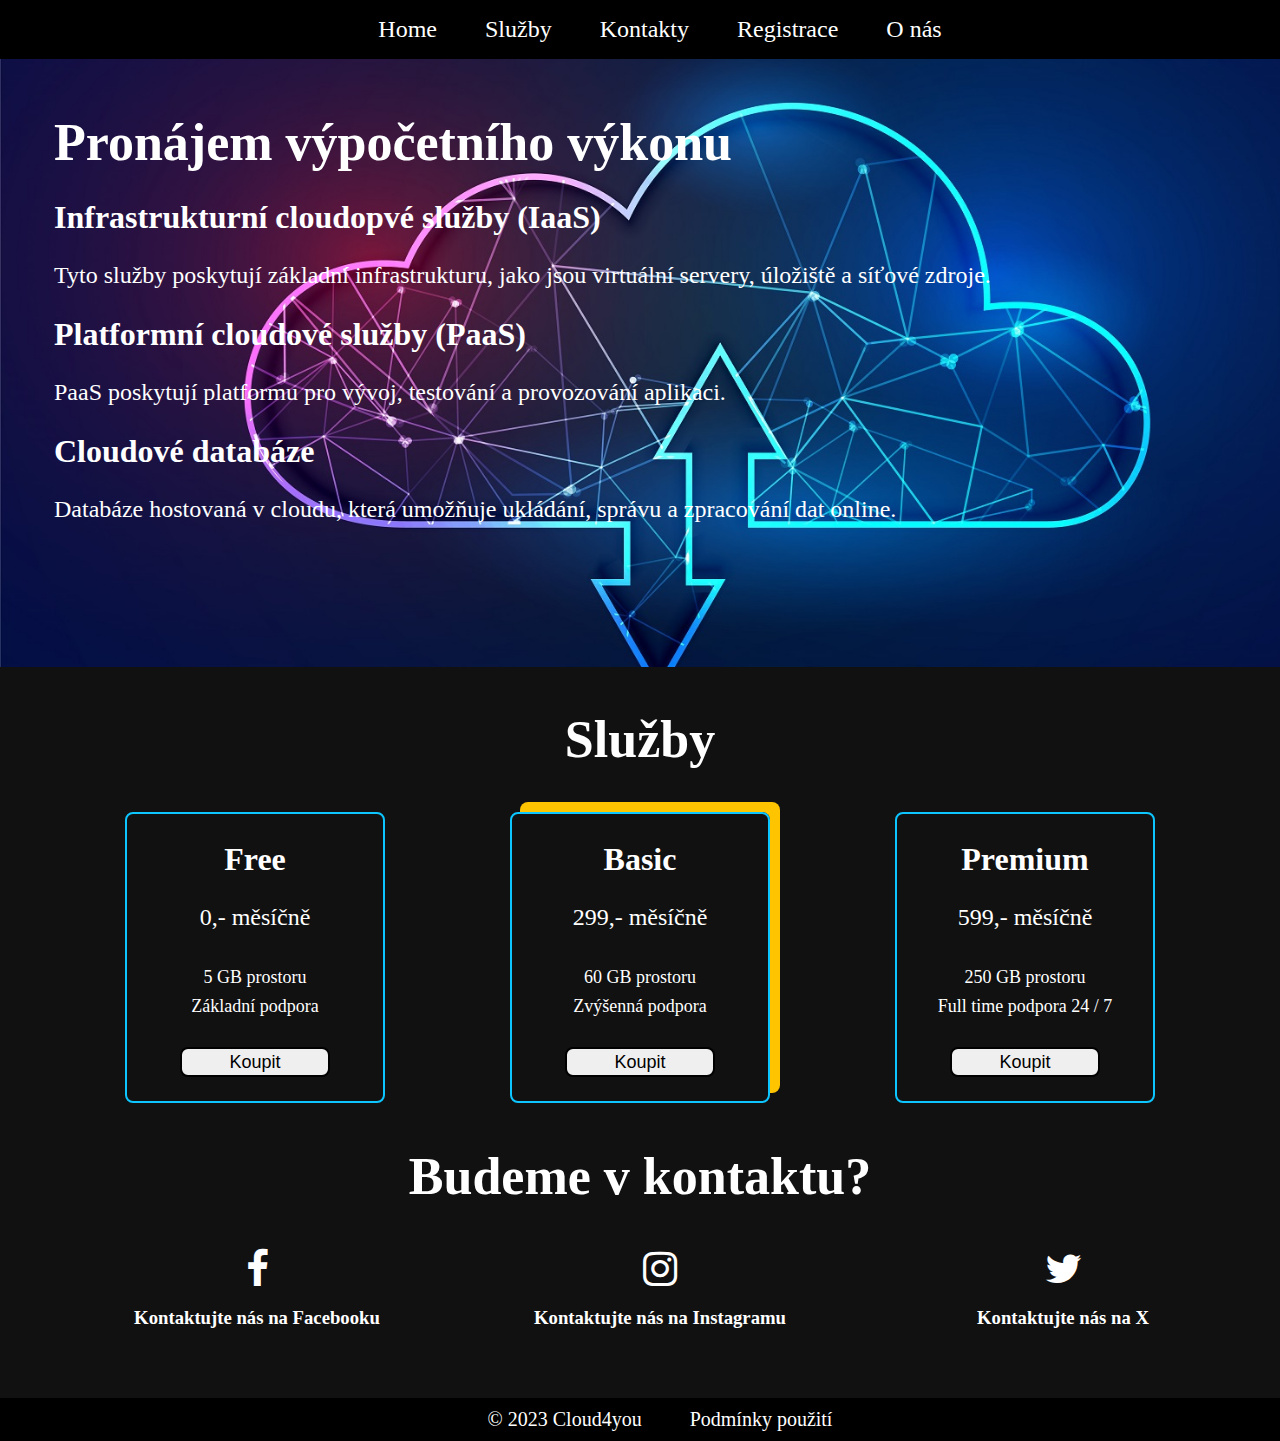
<file: index.html>
<!DOCTYPE html>
<html lang="en">
<head>
    <meta charset="UTF-8">
    <title>Home</title>
    <link rel="stylesheet" href="https://cdnjs.cloudflare.com/ajax/libs/font-awesome/4.7.0/css/font-awesome.min.css">
    <link rel="stylesheet" href="main.css">
    <link rel="stylesheet" href="shared.css">
</head>
<body class="body-home">
<header>
    <nav class="navigation-menu">
        <ul class="nav-links">
            <li class="nav-link"><a href="index.html">Home</a></li>
            <li class="nav-link"><a href="services.html">Služby</a></li>
            <li class="nav-link"><a href="contacts.html">Kontakty</a></li>
            <li class="nav-link"><a href="registration/index.html">Registrace</a></li>
            <li class="nav-link"><a href="info/index.html">O nás</a></li>
        </ul>
    </nav>
</header>
<main>
    <div class="main-page-info">
        <h1 class="main-heading">Pronájem výpočetního výkonu</h1>
        <h2>Infrastrukturní cloudopvé služby (IaaS)</h2>
        <p>Tyto služby poskytují základní infrastrukturu, jako jsou virtuální servery, úložiště a síťové zdroje.</p>
        <h2>Platformní cloudové služby (PaaS)</h2>
        <p>PaaS poskytují platformu pro vývoj, testování a provozování aplikaci.</p>
        <h2>Cloudové databáze</h2>
        <p>Databáze hostovaná v cloudu, která umožňuje ukládání, správu a zpracování dat online.</p>
    </div>
    <h2 class="social-media-heading">Služby</h2>
    <div class="main-page-services">
        <div class="service-item">
            <h2>Free</h2>
            <p>0,- měsíčně</p>
            <ul class="service-description">
                <li>5 GB prostoru</li>
                <li>Základní podpora</li>
            </ul>
            <button class="service-btn-buy">Koupit</button>
        </div>
        <div class="service-item recommended">
            <h2>Basic</h2>
            <p>299,- měsíčně</p>
            <ul class="service-description">
                <li>60 GB prostoru</li>
                <li>Zvýšenná podpora</li>
            </ul>
            <button class="service-btn-buy">Koupit</button>
        </div>
        <div class="service-item">
            <h2>Premium</h2>
            <p>599,- měsíčně</p>
            <ul class="service-description">
                <li>250 GB prostoru</li>
                <li>Full time podpora 24 / 7</li>
            </ul>
            <button class="service-btn-buy">Koupit</button>
        </div>
    </div>
    <h2 class="social-media-heading">Budeme v kontaktu?</h2>
    <div class="main-page-social-media">
        <ul class="social-media-items">
            <li class="social-media-item">
                <i class="fa fa-facebook"></i>
                <h3>Kontaktujte nás na Facebooku</h3>
            </li>
            <li class="social-media-item">
                <i class="fa fa-instagram"></i>
                <h3>Kontaktujte nás na Instagramu</h3>
            </li>
            <li class="social-media-item">
                <i class="fa fa-twitter"></i>
                <h3>Kontaktujte nás na X</h3>
            </li>
        </ul>
    </div>
</main>
<footer>
    <nav class="footer-menu">
        <ul class="nav-links">
            <li class="footer-link">© 2023 Cloud4you</li>
            <li class="footer-link"><a href="index.html">Podmínky použití</a></li>
        </ul>
    </nav>
</footer>
</body>
</html>
</file>
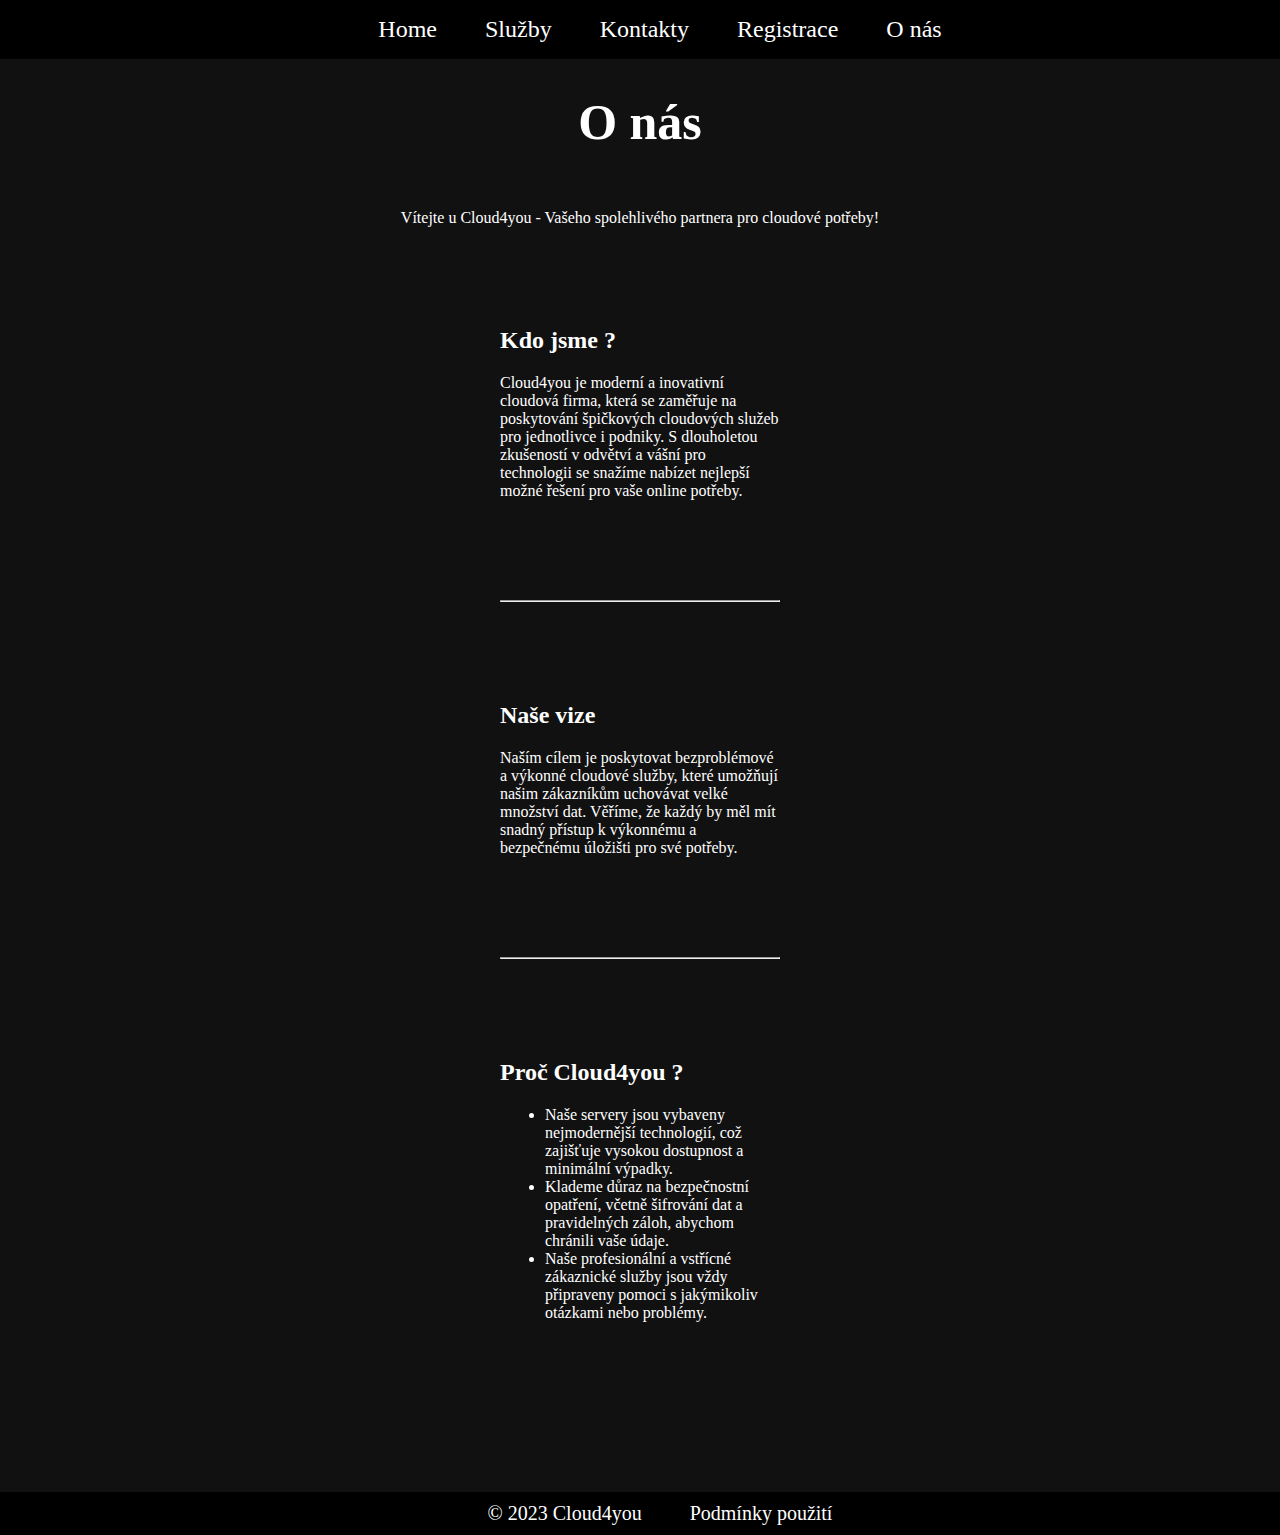
<file: info/index.html>
<!DOCTYPE html>
<html lang="en">
<head>
    <meta charset="UTF-8">
    <title>O nás</title>
    <link rel="stylesheet" href="../shared.css">
    <link rel="stylesheet" href="../main.css">
    <link rel="stylesheet" href="../registration/form.css">
    <link rel="stylesheet" href="info.css">
</head>
<body class="body-home">
<header>
    <nav class="navigation-menu">
        <ul class="nav-links">
            <li class="nav-link"><a href="../index.html">Home</a></li>
            <li class="nav-link"><a href="../services.html">Služby</a></li>
            <li class="nav-link"><a href="../contacts.html">Kontakty</a></li>
            <li class="nav-link"><a href="../registration/index.html">Registrace</a></li>
            <li class="nav-link"><a href="index.html">O nás</a></li>
        </ul>
    </nav>
</header>
<main class="main-info">
    <h1 class="info-heading">O nás</h1>
    <p class="heading-text">Vítejte u Cloud4you - Vašeho spolehlivého partnera pro cloudové potřeby!</p>
    <div calass="div-info">
        <div class="div-text">
            <h2 class="info-heading2">Kdo jsme ?</h2>
            <p class="info-text">Cloud4you je moderní a inovativní cloudová firma, která se zaměřuje na poskytování špičkových cloudových služeb pro jednotlivce i podniky. S dlouholetou zkušeností v odvětví a vášní pro technologii se snažíme nabízet nejlepší možné řešení pro vaše online potřeby.</p>
        </div>
        <hr>
        <div class="div-text">
            <h2 class="info-heading2">Naše vize</h2>
            <p class="info-text">Naším cílem je poskytovat bezproblémové a výkonné cloudové služby, které umožňují našim zákazníkům uchovávat velké množství dat. Věříme, že každý by měl mít snadný přístup k výkonnému a bezpečnému úložišti pro své potřeby.</p>
        </div>
        <hr>
        <div class="div-text">
            <h2 class="info-heading2">Proč Cloud4you ?</h2>
            <ul class="info-links">
                <li class="info-link">Naše servery jsou vybaveny nejmodernější technologií, což zajišťuje vysokou dostupnost a minimální výpadky.</li>
                <li class="info-link">Klademe důraz na bezpečnostní opatření, včetně šifrování dat a pravidelných záloh, abychom chránili vaše údaje.</li>
                <li class="info-link">Naše profesionální a vstřícné zákaznické služby jsou vždy připraveny pomoci s jakýmikoliv otázkami nebo problémy.</li>
            </ul>
        </div>
    </div>    
</main>
<footer>
    <nav class="footer-menu">
        <ul class="nav-links">
            <li class="footer-link">© 2023 Cloud4you</li>
            <li class="footer-link"><a href="index.html">Podmínky použití</a></li>
        </ul>
    </nav>
</footer>
</body>
</html>
</file>
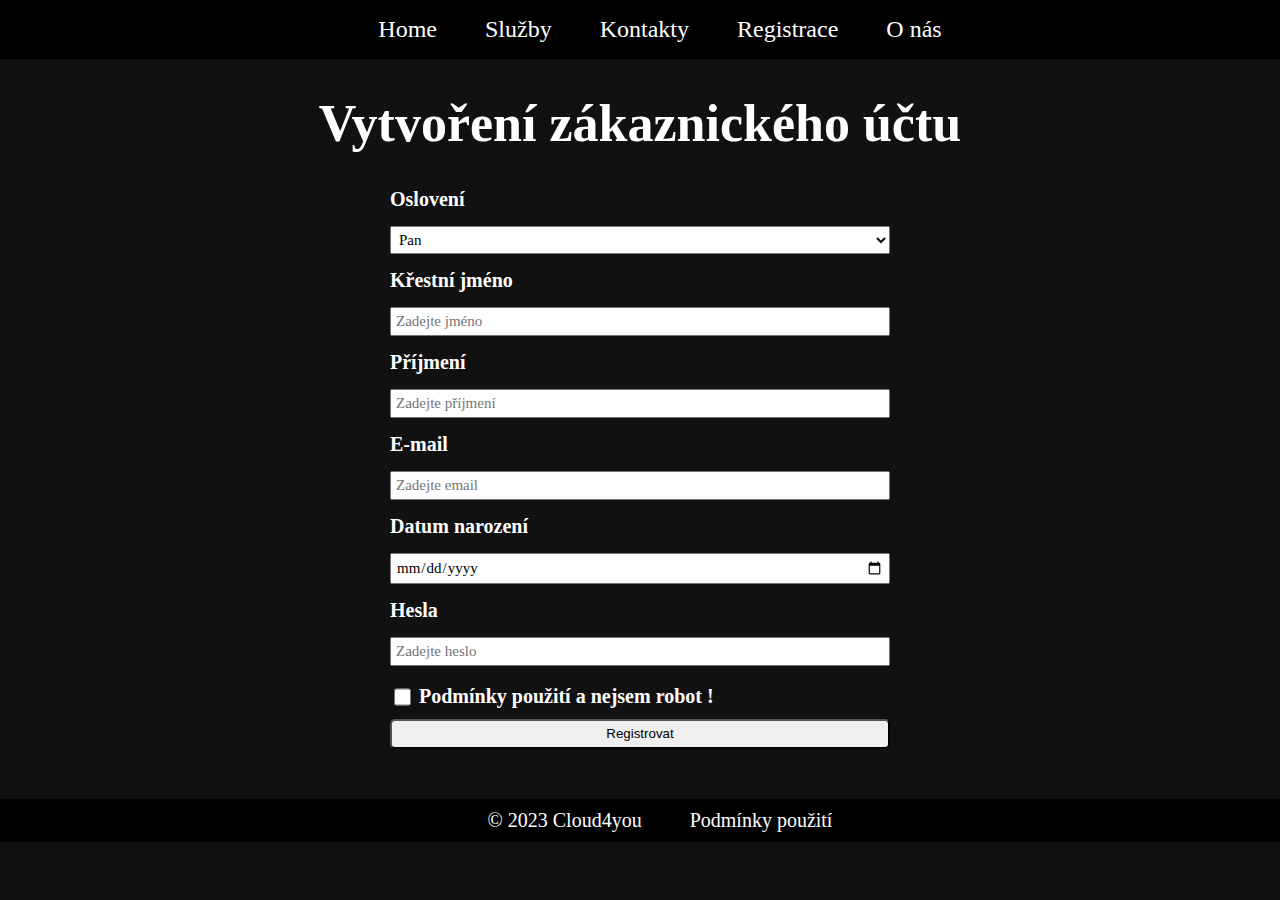
<file: registration/index.html>
<!DOCTYPE html>
<html lang="en">
<head>
    <meta charset="UTF-8">
    <title>Registrace</title>
    <link rel="stylesheet" href="../shared.css">
    <link rel="stylesheet" href="../main.css">
    <link rel="stylesheet" href="form.css">
</head>
<body class="body-registration">
<header>
    <nav class="navigation-menu">
        <ul class="nav-links">
            <li class="nav-link"><a href="../index.html">Home</a></li>
            <li class="nav-link"><a href="../services.html">Služby</a></li>
            <li class="nav-link"><a href="../contacts.html">Kontakty</a></li>
            <li class="nav-link"><a href="index.html">Registrace</a></li>
            <li class="nav-link"><a href="../info/index.html">O nás</a></li>
        </ul>
    </nav>
</header>
<main>
    <h1 class="registration-heading">Vytvoření zákaznického účtu</h1>
    <form class="sign-up-form">
        <label for="title">Oslovení</label>
            <select id="title">
                <option>Pan</option>
                <option>Paní</option>
                <option>Ostatní</option>
            </select>
        <label for="first-name">Křestní jméno</label>
        <input type="text" id="first-name" placeholder="Zadejte jméno" required>
        <label for="last-name">Příjmení</label>
        <input type="text" id="last-name" placeholder="Zadejte příjmení" required>
        <label for="mail">E-mail</label>
        <input type="email" id="mail" placeholder="Zadejte email" required>
        <label for="birth-date">Datum narození</label>
        <input type="date" id="birth-date" placeholder="Zadejte datum narození" required>
        <label for="password">Hesla</label>
        <input type="password" id="password" placeholder="Zadejte heslo" required>
        <div class="checkbox-container">
            <input type="checkbox" id="agree-terms">
            <label for="agree-terms">Podmínky použití a nejsem robot !</label>
        </div>
        <button type="submit" class="submit-button">Registrovat</button>
    </form>
</main>
<footer>
    <nav class="footer-menu">
        <ul class="nav-links">
            <li class="footer-link">© 2023 Cloud4you</li>
            <li class="footer-link"><a href="index.html">Podmínky použití</a></li>
        </ul>
    </nav>
</footer>
</body>
</html>
</file>
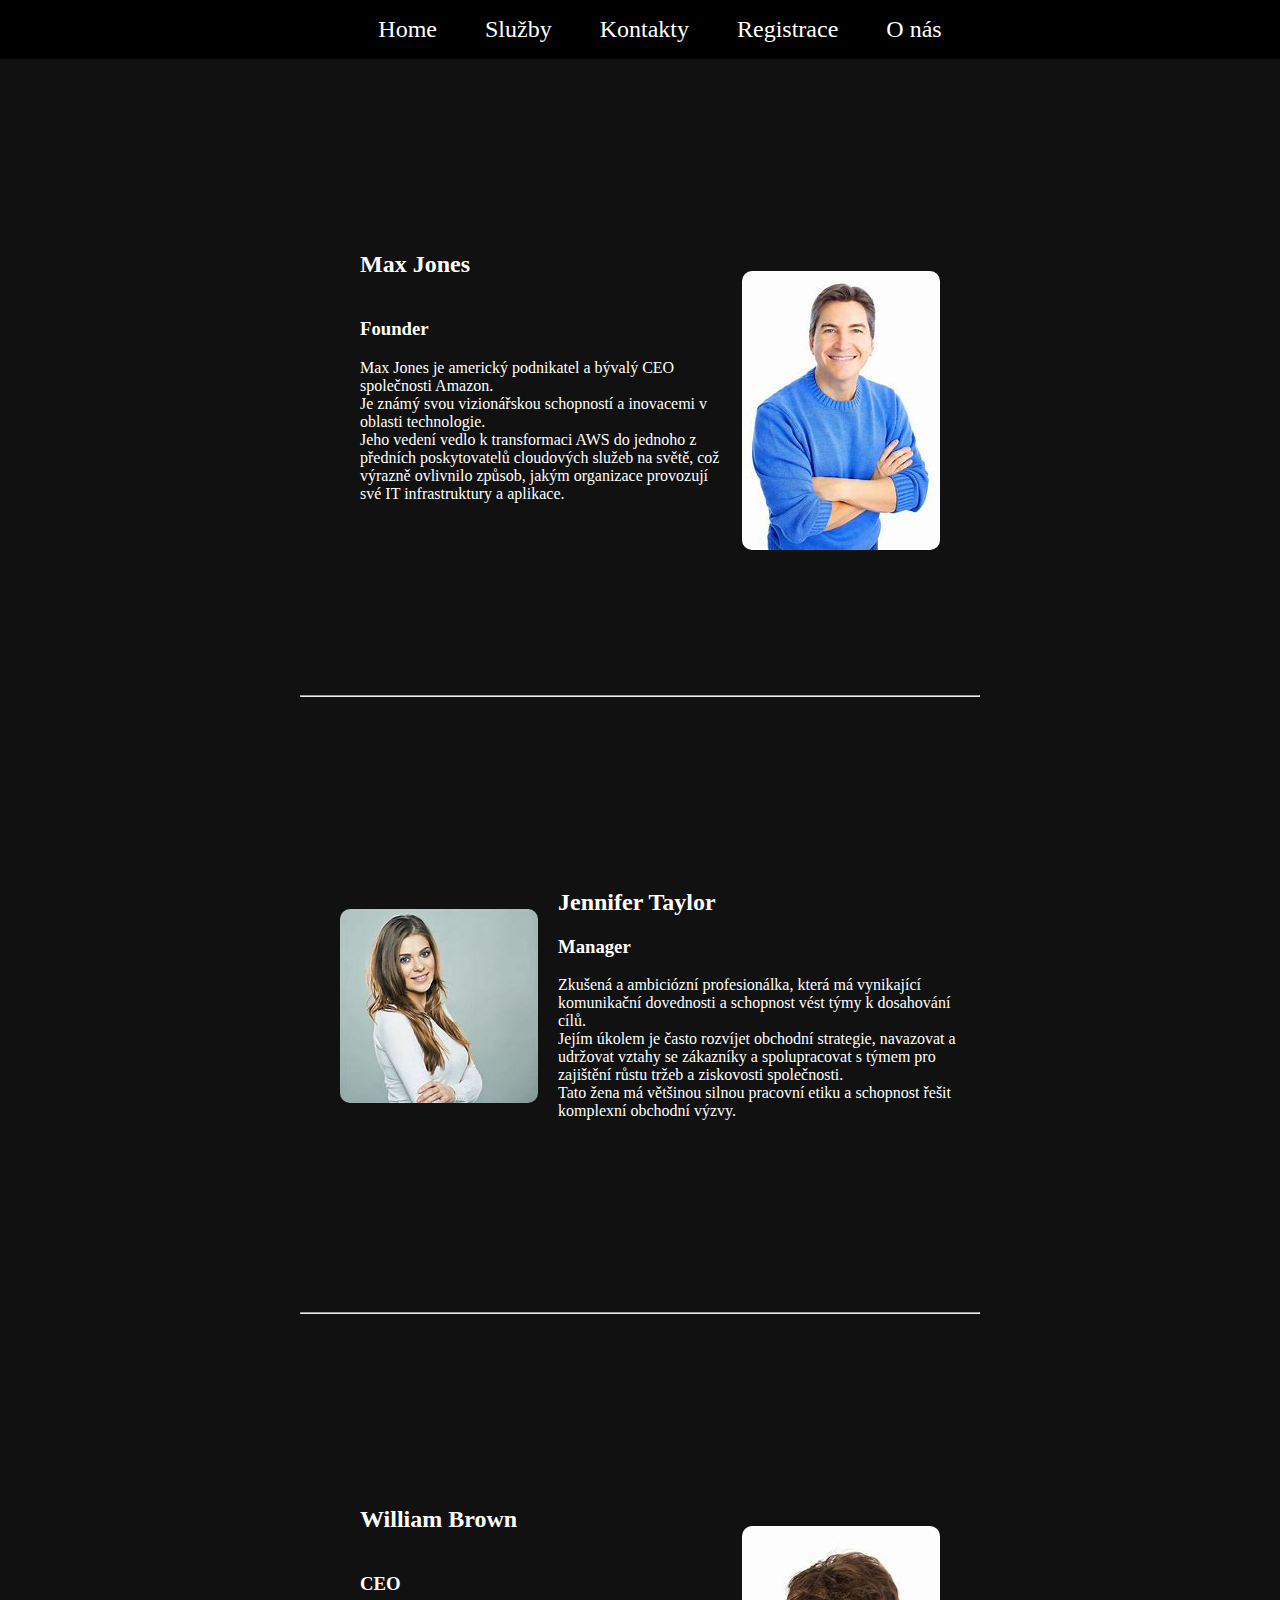
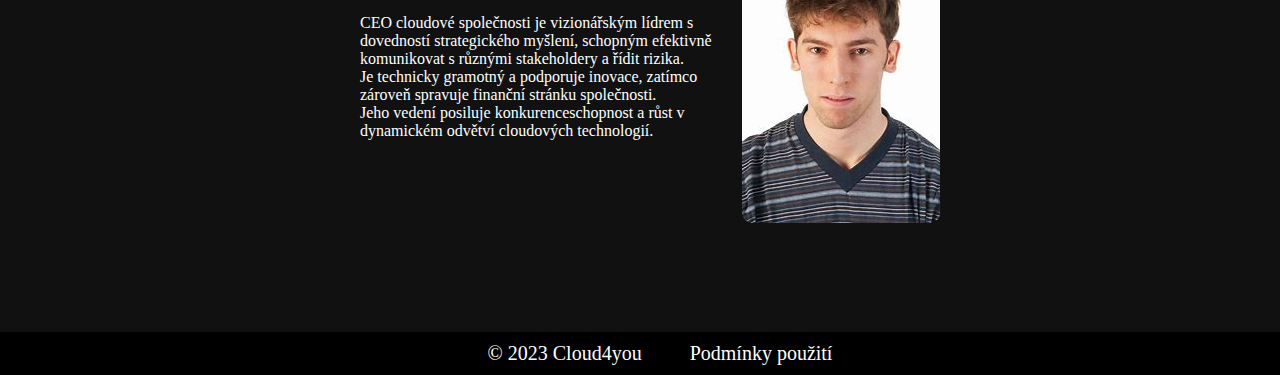
<file: contacts.html>
<!DOCTYPE html>
<html lang="en">
<head>
    <meta charset="UTF-8">
    <title>Kontakty</title>
    <link rel="stylesheet" href="https://cdnjs.cloudflare.com/ajax/libs/font-awesome/4.7.0/css/font-awesome.min.css">
    <link rel="stylesheet" href="main.css">
    <link rel="stylesheet" href="shared.css">
</head>
<body class="body-contacts">
<header>
    <nav class="navigation-menu">
        <ul class="nav-links">
            <li class="nav-link"><a href="index.html">Home</a></li>
            <li class="nav-link"><a href="services.html">Služby</a></li>
            <li class="nav-link"><a href="contacts.html">Kontakty</a></li>
            <li class="nav-link"><a href="registration/index.html">Registrace</a></li>
            <li class="nav-link"><a href="info/index.html">O nás</a></li>
        </ul>
    </nav>
</header>
<main>
    <div>
        <div class="div-contacts">
            <img class="image-founder" src="assets/images/man.jfif">
            <h2 class="h2-contacts">Max Jones</h2>
            <h3 class="h3-contacts">Founder</h3>
            <ul class="ul-contacts">
                <li>Max Jones je americký podnikatel a bývalý CEO společnosti Amazon.</li>
                <li>Je známý svou vizionářskou schopností a inovacemi v oblasti technologie.</li>
                <li>Jeho vedení vedlo k transformaci AWS do jednoho z předních poskytovatelů cloudových služeb na světě, což výrazně ovlivnilo způsob, jakým organizace provozují své IT infrastruktury a aplikace.</li>
            </ul>
        </div>
        <hr>
        <div class="div-contacts-2">
            <img class="image-manager" src="assets/images/woman.jfif">
            <h2 class="h2-contacts">Jennifer Taylor</h2>
            <h3 class="h3-contacts">Manager</h3>
            <ul class="ul-contacts">
                <li>Zkušená a ambiciózní profesionálka, která má vynikající komunikační dovednosti a schopnost vést týmy k dosahování cílů.</li>
                <li>Jejím úkolem je často rozvíjet obchodní strategie, navazovat a udržovat vztahy se zákazníky a spolupracovat s týmem pro zajištění růstu tržeb a ziskovosti společnosti.</li>
                <li>Tato žena má většinou silnou pracovní etiku a schopnost řešit komplexní obchodní výzvy.</li>
            </ul>
        </div>
        <hr>
        <div class="div-contacts">
            <img class="image-ceo" src="assets/images/man2.jfif">
            <h2 class="h2-contacts">William Brown</h2>
            <h3 class="h3-contacts">CEO</h3>
            <ul class="ul-contacts">
                <li>CEO cloudové společnosti je vizionářským lídrem s dovedností strategického myšlení, schopným efektivně komunikovat s různými stakeholdery a řídit rizika.</li>
                <li>Je technicky gramotný a podporuje inovace, zatímco zároveň spravuje finanční stránku společnosti.</li>
                <li>Jeho vedení posiluje konkurenceschopnost a růst v dynamickém odvětví cloudových technologií.</li>
            </ul>
        </div>
    </div>
</main>
<footer>
    <nav class="footer-menu">
        <ul class="nav-links">
            <li class="footer-link">© 2023 Cloud4you</li>
            <li class="footer-link"><a href="index.html">Podmínky použití</a></li>
        </ul>
    </nav>
</footer>
</body>
</html>
</file>
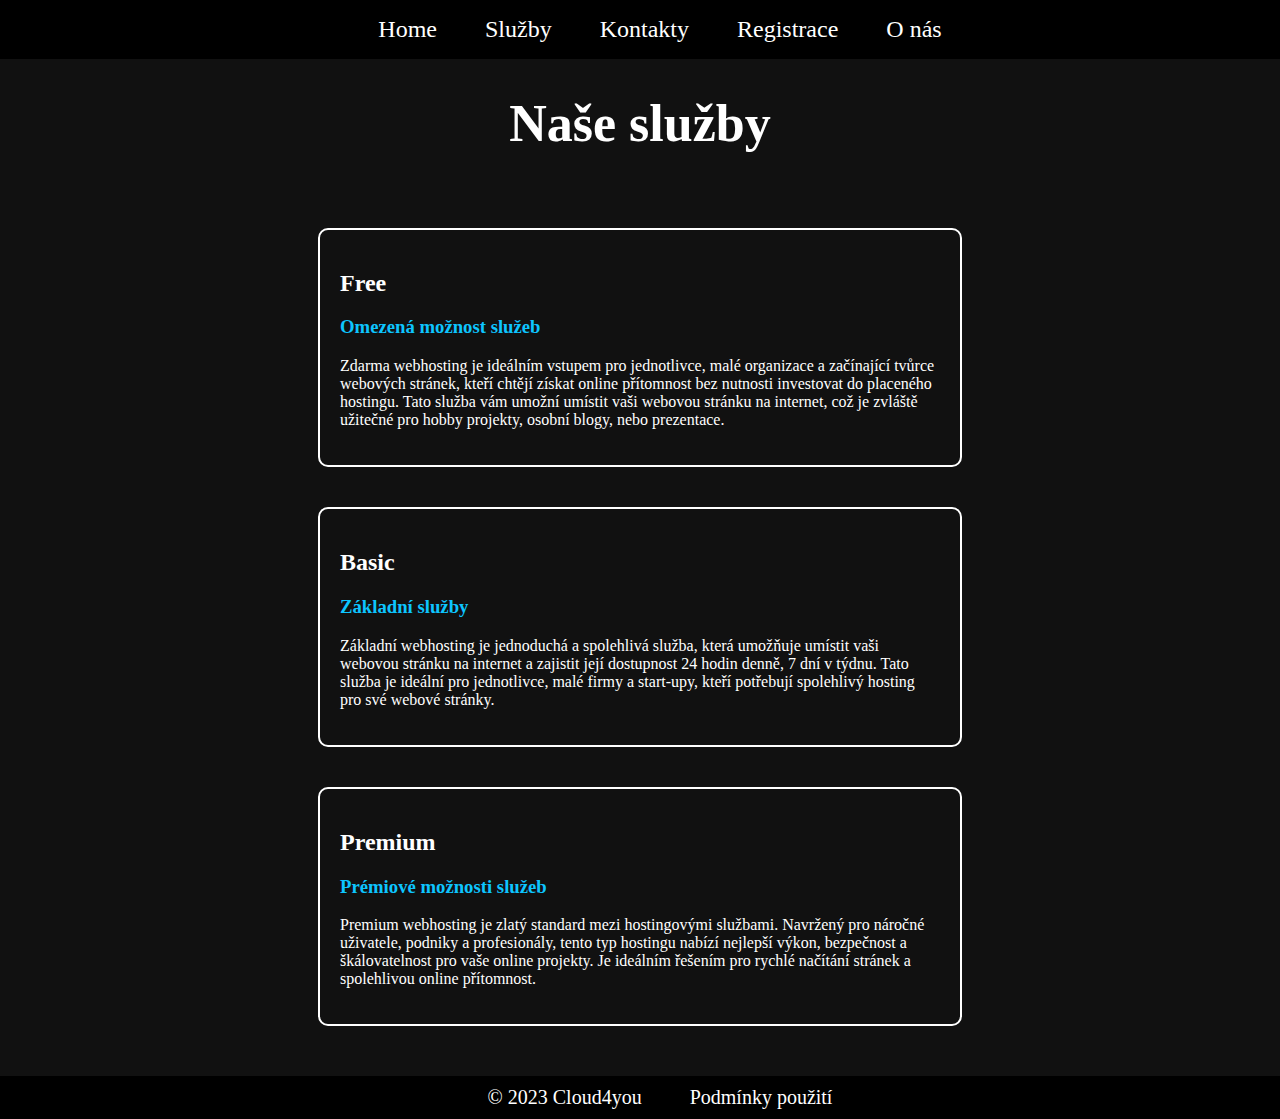
<file: services.html>
<!DOCTYPE html>
<html lang="en">
<head>
    <meta charset="UTF-8">
    <title>Služby</title>
    <link rel="stylesheet" href="https://cdnjs.cloudflare.com/ajax/libs/font-awesome/4.7.0/css/font-awesome.min.css">
    <link rel="stylesheet" href="main.css">
    <link rel="stylesheet" href="shared.css">
</head>
<body class="body-services">
<header>
    <nav class="navigation-menu">
        <ul class="nav-links">
            <li class="nav-link"><a href="index.html">Home</a></li>
            <li class="nav-link"><a href="services.html">Služby</a></li>
            <li class="nav-link"><a href="contacts.html">Kontakty</a></li>
            <li class="nav-link"><a href="registration/index.html">Registrace</a></li>
            <li class="nav-link"><a href="info/index.html">O nás</a></li>
        </ul>
    </nav>
</header>
<main>
    <h1 class="services-heading">Naše služby</h1>
    <div class="services-container">
        <div class="service-card">
            <h2>Free</h2>
            <h3>Omezená možnost služeb</h3>
            <p>Zdarma webhosting je ideálním vstupem pro jednotlivce, malé organizace a začínající tvůrce webových stránek, kteří chtějí získat online přítomnost bez nutnosti investovat do placeného hostingu. Tato služba vám umožní umístit vaši webovou stránku na internet, což je zvláště užitečné pro hobby projekty, osobní blogy, nebo prezentace.</p>
        </div>
        <div class="service-card">
            <h2>Basic</h2>
            <h3>Základní služby</h3>
            <p>Základní webhosting je jednoduchá a spolehlivá služba, která umožňuje umístit vaši webovou stránku na internet a zajistit její dostupnost 24 hodin denně, 7 dní v týdnu. Tato služba je ideální pro jednotlivce, malé firmy a start-upy, kteří potřebují spolehlivý hosting pro své webové stránky.</p>
        </div>
        <div class="service-card">
            <h2>Premium</h2>
            <h3>Prémiové možnosti služeb</h3>
            <p>Premium webhosting je zlatý standard mezi hostingovými službami. Navržený pro náročné uživatele, podniky a profesionály, tento typ hostingu nabízí nejlepší výkon, bezpečnost a škálovatelnost pro vaše online projekty. Je ideálním řešením pro rychlé načítání stránek a spolehlivou online přítomnost.</p>
        </div>
    </div>
</main>
<footer>
    <nav class="footer-menu">
        <ul class="nav-links">
            <li class="footer-link">© 2023 Cloud4you</li>
            <li class="footer-link"><a href="index.html">Podmínky použití</a></li>
        </ul>
    </nav>
</footer>
</body>
</html>
</file>
<file: main.css>
.body-home {
    margin: 0;
    background-color: #111111;
}

.main-page-info {
    background-image: url("/assets/images/cloud-background.jpg");
    background-size: cover;
    width: 100%;
    background-repeat: no-repeat;
    height: 500px;
    background-position: center;
    padding: 54px;
    color: #FFFFFF;
    opacity: 1;
    font-size: 20px
}

.main-heading {
    color: #FFFFFF;
    font-size: 52px;
    margin: unset;
}

.main-page-info h2 {
    font-size: 32px;
}

.main-page-info p {
    font-size: 24px;
}

.services-heading, .social-media-heading, .registration-heading{
    font-size: 52px;
    text-align: center;
}

.main-page-services {
    display: flex;
    justify-content: space-evenly;
    width: 100%;
}

.service-item {
    border-style: solid;
    border-color: #0dc5ff;
    border-width: 2px;
    width: 20%;
    text-align: center;
    border-radius: 8px;
    color: #FFFFFF;
}

.service-item h2 {
    font-size: 32px;
}

.service-item p {
    font-size: 24px;
}

.service-description {
    list-style: none;
    padding: 4px;
    font-size: 18px;
}

.service-description li {
    margin: 8px;
}

.service-btn-buy {
    width:150px ;
    height:30px ;
    margin-bottom: 24px;
    font-size: 18px;
    border: solid 2px #000000;
    border-radius: 8px;
}

.service-btn-buy:hover {
    color: #FFFFFF;
    background-color: #818181;
}

.service-item.recommended {
    box-shadow: 10px -10px #ffc400;
}

.heading-recommended {
    background-color: #FFFFFF;
    color: #000000;
    text-align: center;
    margin-top: 25px;
}

.social-media-heading {
    color: #FFFFFF;
}

.social-media-items{
    display: flex;
    justify-content: space-evenly;
    list-style: none;
}

.fa {
    font-size: 40px;
}

.fa:hover {
    color: rgba(13, 197, 255, 1);
}

.social-media-item {
    width: 30%;
    text-align: center;
    color: #FFFFFF;
}

.body-contacts {
    margin: 0;
    background-color: #111111;

}

.image-ceo {
    float: right;
    margin: 20px;
    border-radius: 10px;
}

.image-manager {
    float: left;
    margin: 20px;
    border-radius: 10px;
}

.image-founder {
    float: right;
    margin: 20px;
    border-radius: 10px;
}

.ul-contacts {
    color: #FFFFFF;
    list-style: none;
}

.div-contacts {
    margin: 15%;
    color: white;
    padding-inline: 10%;
}

.div-contacts-2 {
    margin: 15%;
    color: white;
    padding-inline: 10%;
}

.div-contacts-2 h2 {
    text-align: left;
}
.div-contacts h2 {
    text-align: left;
    margin: 40px;
}
.div-contacts h3 {
    text-align: left;
    margin-left: 40px;
}

hr {
    margin: 0px 300px 0px 300px;
}

h1 {
    color: #FFFFFF;
}

.services-heading {
    color: #FFFFFF;
}

.services-container {
    flex-direction: column;
    display: flex;
    width: 100%;
}

.service-card {
    border: solid 2px #FFFFFF;
    padding: 20px;
    width: 600px;
    margin: 40px auto auto auto;
    border-radius: 10px;
    color: #FFFFFF;
}

.service-card:hover {
    border-color: #0dc5ff;
}

.service-card h3 {
    color: #0dc5ff;
}

.body-services {
    margin: 0;
    background-color: #111111;
}
</file>
<file: shared.css>
.nav-links {
    list-style: none;
    display: flex;
}

.navigation-menu {
    display: flex;
    justify-content: center;
    background-color: #000000;
}

.nav-link {
    margin-left: 24px;
    margin-right: 24px;
    font-size: 24px;
    color: #FFFFFF;
}

.nav-link a {
    text-decoration: none;
    color: #FFFFFF;
}

.footer-menu {
    display: flex;
    margin-top: 50px;
    justify-content: center;
    background-color: #000000;
    color: #FFFFFF;
    font-size: 10px;
}

.footer-links {
    list-style: none;
    display: flex;
}

.footer-link {
    margin-left: 24px;
    margin-right: 24px;
    font-size: 24px;
    font-size: 20px;
}

.footer-link a {
    text-decoration: none;
    color: #FFFFFF;
}
</file>
<file: registration/form.css>
* {
    box-sizing: border-box;
}

.sign-up-form label,
.sign-up-form select,
.sign-up-form input[type="text"],
.sign-up-form input[type="password"],
.sign-up-form input[type="email"],
.sign-up-form input[type="date"] {
    display: block;
    margin-top: 15px;
    width: 100%;
    font-size: 15px;
    font-family: inherit;
}

.sign-up-form input[type="text"]:focus,
.sign-up-form input[type="email"]:focus,
.sign-up-form input[type="date"]:focus,
.sign-up-form input[type="password"]:focus {
    background-color: #FFFFFF;
    border-bottom:  4px solid #0dc5ff;
    outline: none;
}

.sign-up-form input[type="date"] {
    font-family: inherit;
}

.sign-up-form input[type="submit"] {
    justify-content: center;
    border-radius: 5px;
    margin-top: 10px;
    width: 100%;
}

.body-registration {
    margin: 0;
    background-color: #111111;
}

.sign-up-form {
    margin-left: auto;
    margin-right: auto;
    width: 500px;
}

.sign-up-form label {
    color: #FFFFFF;
    font-weight: bold;
    font-size: 20px;
}

.sign-up-form input,
.sign-up-form select {
    padding: 4px;
}

.checkbox-container {
    display: flex;
    align-self: center;
    padding-top: 4px;
    margin-top: 15px;
}

.checkbox-container label {
    margin: 0;
}

.checkbox-container input[type="checkbox"] {
    margin-right: 8px;
    width: 18px;
    height: 18px;
}

.checkbox-container input[type="submit"]:hover {
    width: 100%;
    font-size: 20px;
    padding: 8px;
    margin-top: 15px;
    border-radius: 10px;
    color: #FFFFFF;
    background-color: #000000;
    cursor: pointer;
}

.checkbox-container {
    display: flex;
    align-items: center;
    padding-top: 4px;
    margin-top: 15px;
}

.submit-button {
    justify-content: center;
    border-radius: 5px;
    margin-top: 10px;
    width: 500px;
    height: 30px;
}

.submit-button:hover {
    background-color: #0dc5ff;
    color: #FFFFFF;
}
</file>
<file: info/info.css>
.body-home {
    margin: 0;
    background-color: #111111;
}

.main-info {
    padding-bottom: 20px;
    padding-inline: 200px;
}

.info-heading {
    font-size: 50px;
    text-align: center;
    color: #FFFFFF;
    padding-bottom: 25px;
}

.heading-text {
    text-align: center;
    color: #FFFFFF;
}

.info-heading2 {
    color: #FFFFFF;
    margin-top: 50px;
    margin-bottom: 20px;
}

.div-text {
    margin-top: 100px;
    margin-bottom: 100px;
    margin-left: 300px;
    margin-right: 300px;
}

.info-links {
    color: #FFFFFF;
}

.info-link {
    margin-left: 5px;
    margin-right: 5px;
}

.info-text {
    color: #FFFFFF;
}
</file>
